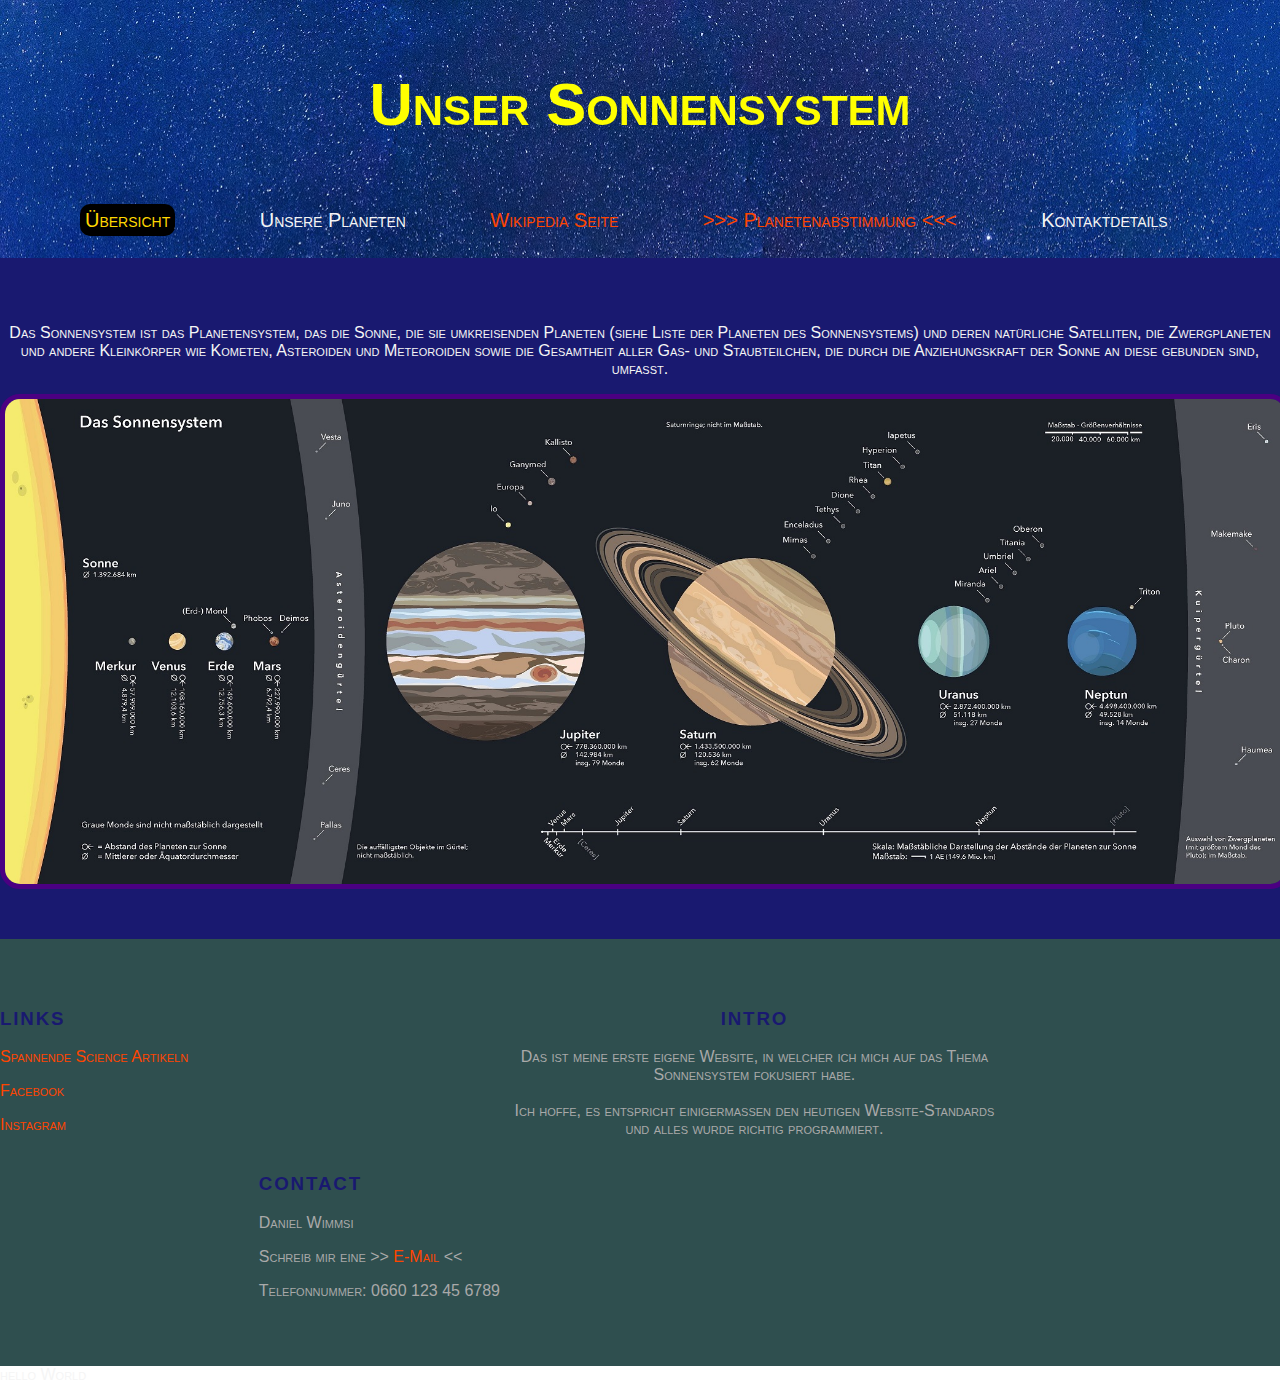
<file: index.html>
﻿<!DOCTYPE html PUBLIC "-//W3C//DTD XHTML 1.0 Transitional//EN" "http://www.w3.org/TR/xhtml1/DTD/xhtml1-transitional.dtd">
<html xmlns="http://www.w3.org/1999/xhtml">

<head>
<meta content="text/html; charset=utf-8" http-equiv="Content-Type" />
<meta name="viewport" content="width=device-width, initial-scale=1.0, user-scalable=no">
<title>Unser Sonnensystem</title>
<meta content="Sonnensystem, Planeten, Weltall, Erde, Sonne" name="keywords" />
<link rel="stylesheet" href="style.css">
</head>

<body>

<div id="header">
	<div id="mainHeading">
	<a href="index.html"><h1>Unser Sonnensystem</h1></a>
		<div id="mainListing">
		<ul>
			<li><a id="uebersicht" href="index.html">Übersicht</a></li>
			<li>Unsere Planeten</li>
			<li><a href="https://de.wikipedia.org/wiki/Sonnensystem" target="_blank">Wikipedia Seite</a></li>
			<li><a href="Planetenabstimmung.html">>>> Planetenabstimmung <<<</a></li>
			<li>Kontaktdetails</li>
		</ul>
		</div> 		<!-- Ende mainListing -->
	</div> 			<!-- Ende mainHeading -->
</div>				<!-- Ende header -->

<div id="middle">
	<div id="middleContent">
	<p>Das Sonnensystem ist das Planetensystem, das die Sonne, die sie umkreisenden Planeten (siehe Liste der Planeten des Sonnensystems) und deren natürliche Satelliten, 
	die Zwergplaneten und andere Kleinkörper wie Kometen, Asteroiden und Meteoroiden sowie die Gesamtheit aller Gas- und Staubteilchen, 
	die durch die Anziehungskraft der Sonne an diese gebunden sind, umfasst. </p>
	<img id ="middlePicture" src="Sonnensystem.jpg">
	</div> 			<!-- Ende middleContent -->
</div> 				<!-- Ende middle -->

<div id="footer">
	<div id="container">
		<div id="linksFooter">
		<h3>Links</h3>
		<p><a href="https://futurezone.at/" target="_blank">Spannende Science Artikeln</a></p>
		<p><a href="https://www.facebook.com/profile.php?id=100000021746898" target="_blank">Facebook</a></p>
		<p><a href="https://www.instagram.com/danielwimmsi/?hl=de" target="_blank">Instagram</a></p>
		</div>
	</div>			<!-- Ende container -->
	<div id="container">
		<div id="descriptionFooter">
		<h3>Intro</h3>
		<p>Das ist meine erste eigene Website, in welcher ich mich auf das Thema Sonnensystem fokusiert habe.<br><br>
		Ich hoffe, es entspricht einigermaßen den heutigen Website-Standards und alles wurde richtig programmiert. </p>
		</div>
	</div>			<!-- Ende container -->
<div id="container">
		<div id="contactFooter">
		<h3>Contact</h3>
		<p>Daniel Wimmsi</p>
		<p>Schreib mir eine >> <a href="mailto:daniel_wimmer@gmx.net?subject=Das%20Universum%20ist%20Unendlich!">E-Mail</a> << </p>
		<p>Telefonnummer: 0660 123 45 6789</p>
		</div>
	</div>			<!-- Ende container -->
</div>				<!-- Ende footer -->


</body>

<script src="script.js"></script>
</html>
</file>
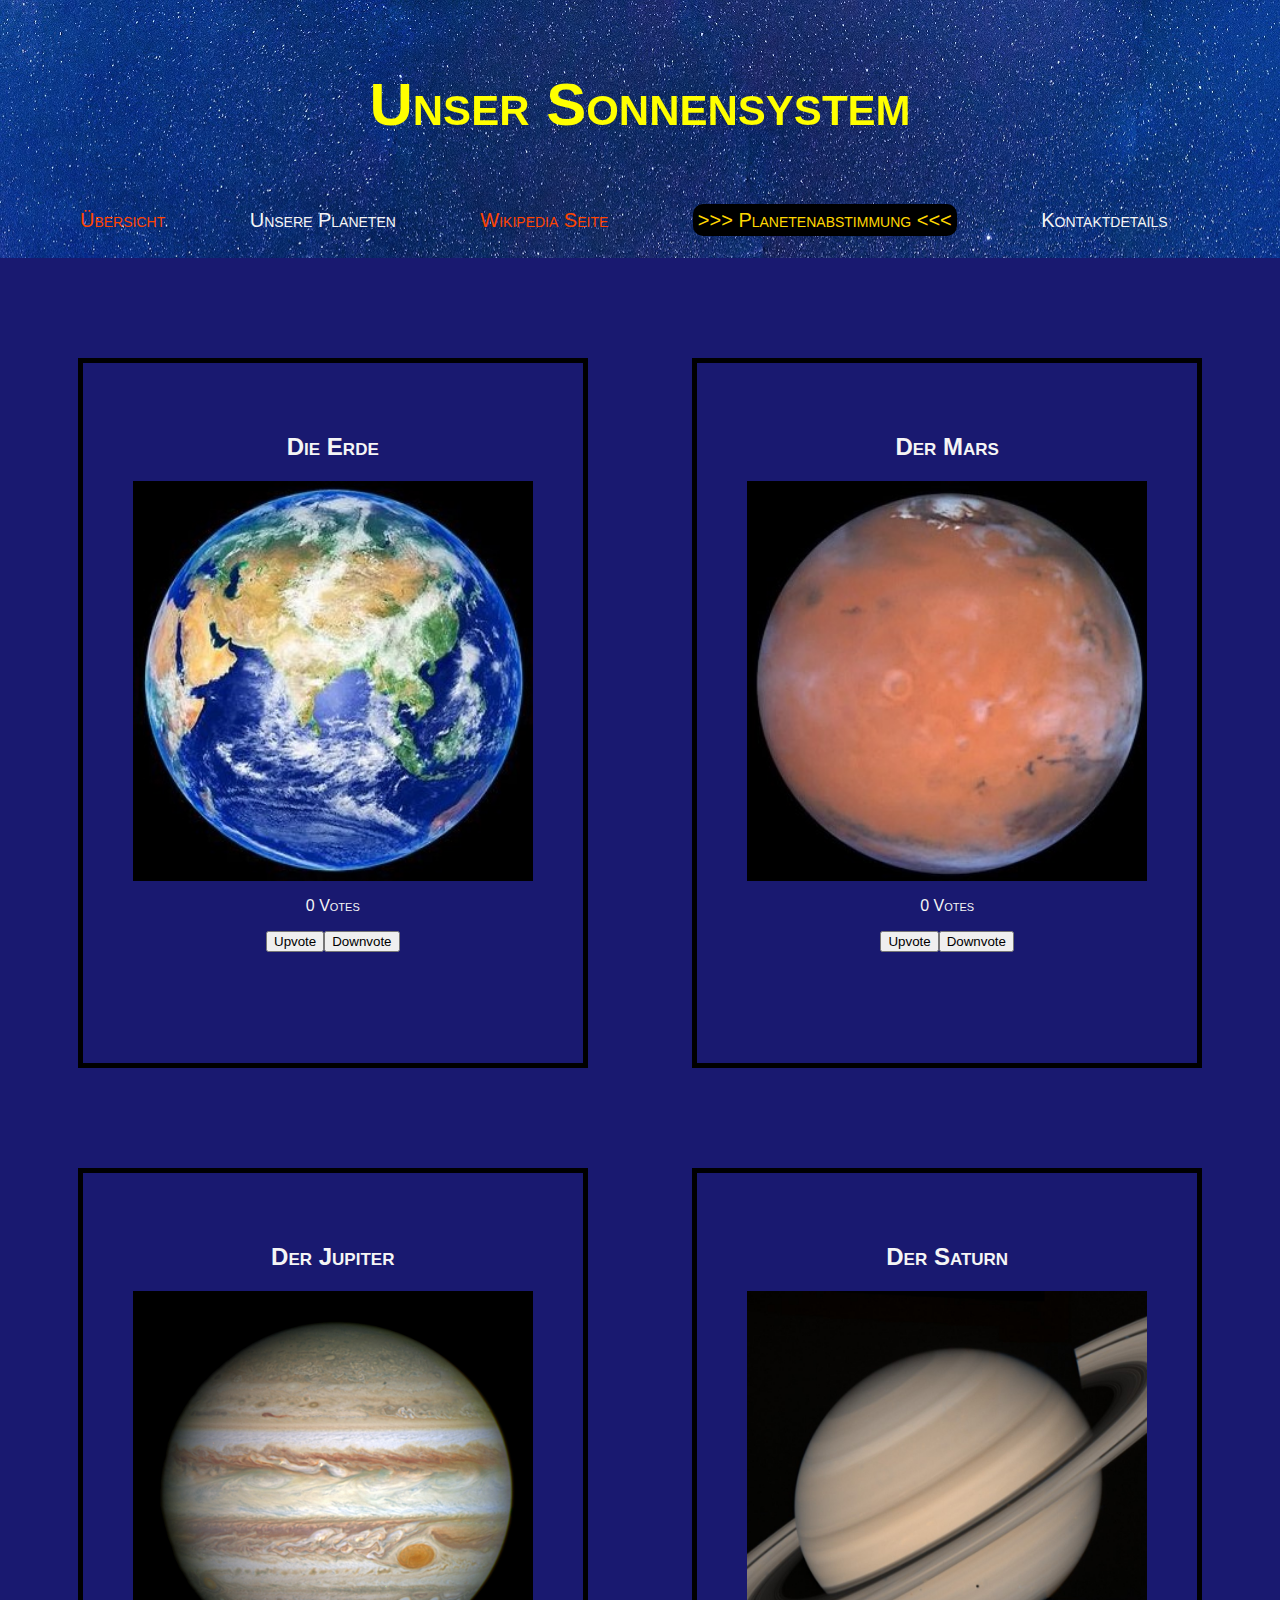
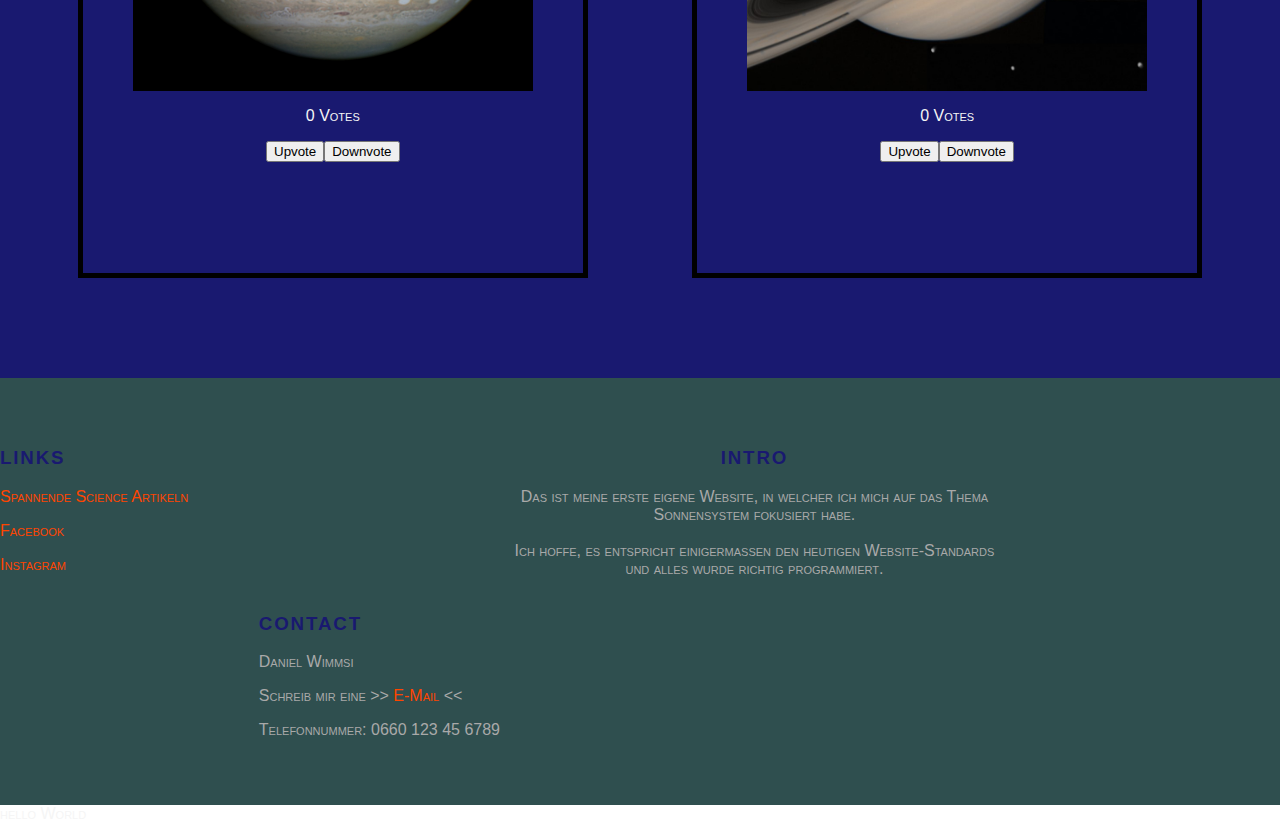
<file: Planetenabstimmung.html>
﻿<!DOCTYPE html PUBLIC "-//W3C//DTD XHTML 1.0 Transitional//EN" "http://www.w3.org/TR/xhtml1/DTD/xhtml1-transitional.dtd">
<html xmlns="http://www.w3.org/1999/xhtml">

<head>
<meta content="text/html; charset=utf-8" http-equiv="Content-Type" />
<meta name="viewport" content="width=device-width, initial-scale=1.0, user-scalable=no">
<title>Unser Sonnensystem</title>
<meta content="Sonnensystem, Planeten, Weltall, Erde, Sonne" name="keywords" />
<link rel="stylesheet" href="style.css">
</head>

<body>

<div id="header">
	<div id="mainHeading">
	<a href="index.html"><h1>Unser Sonnensystem</h1></a>
		<div id="mainListing">
		<ul>
			<li><a href="index.html">Übersicht</a></li>
			<li>Unsere Planeten</li>
			<li><a href="https://de.wikipedia.org/wiki/Sonnensystem" target="_blank">Wikipedia Seite</a></li>
			<li> <a id="planetenabstimmung" href="Planetenabstimmung.html">>>> Planetenabstimmung <<<</a></li>
			<li>Kontaktdetails</li>
		</ul>
		</div> 		<!-- Ende mainListing -->
	</div> 			<!-- Ende mainHeading -->
</div>				<!-- Ende header -->

<div id="middle">
	<div id="middleContent">
		<div id="erde">
		<h2>Die Erde</h2>
		<img id="abstimmung" src="erde.jpg">
		<p>0 Votes</p>
		<button>Upvote</button><button>Downvote</button>
		</div>
				
		<div id="mars">
		<h2>Der Mars</h2>
		<img id="abstimmung" src="mars.jpg">
		<p>0 Votes</p>
		<button>Upvote</button><button>Downvote</button>
		</div>
		<br>
		<div id="jupiter">
		<h2>Der Jupiter</h2>
		<img id="abstimmung" src="jupiter.jpg">
		<p>0 Votes</p>
		<button>Upvote</button><button>Downvote</button>
		</div>

		<div id="saturn">
		<h2>Der Saturn</h2>
		<img id="abstimmung" src="saturn.jpg">
		<p>0 Votes</p>
		<button>Upvote</button><button>Downvote</button>
		</div>
	</div> 			<!-- Ende middleContent -->
</div> 				<!-- Ende middle -->

<div id="footer">
	<div id="container">
		<div id="linksFooter">
		<h3>Links</h3>
		<p><a href="https://futurezone.at/" target="_blank">Spannende Science Artikeln</a></p>
		<p><a href="https://www.facebook.com/profile.php?id=100000021746898" target="_blank">Facebook</a></p>
		<p><a href="https://www.instagram.com/danielwimmsi/?hl=de" target="_blank">Instagram</a></p>
		</div>
	</div>			<!-- Ende container -->
	<div id="container">
		<div id="descriptionFooter">
		<h3>Intro</h3>
		<p>Das ist meine erste eigene Website, in welcher ich mich auf das Thema Sonnensystem fokusiert habe.<br><br>
		Ich hoffe, es entspricht einigermaßen den heutigen Website-Standards und alles wurde richtig programmiert. </p>
		</div>
	</div>			<!-- Ende container -->
<div id="container">
		<div id="contactFooter">
		<h3>Contact</h3>
		<p>Daniel Wimmsi</p>
		<p>Schreib mir eine >> <a href="mailto:daniel_wimmer@gmx.net?subject=Das%20Universum%20ist%20Unendlich!">E-Mail</a> << </p>
		<p>Telefonnummer: 0660 123 45 6789</p>
		</div>
	</div>			<!-- Ende container -->
</div>				<!-- Ende footer -->


</body>

<script src="script.js"></script>
</html>
</file>
<file: style.css>
﻿body {
	color: #F5F5F5;
	margin: 0;
	font-variant:small-caps;
	font-family: Verdana, Geneva, Tahoma, sans-serif;
	max-width: 100%;
}

a {
	text-decoration: none;
	color: #FF4500;
}
a:hover {
	color:#FFD700;
}

#header {
	background-image:url('Sterne.jpg');
	padding: 10px 0;
	margin: 0;
}

#mainHeading h1 {
	text-align: center;
	font-size: 60px;
	background: -webkit-linear-gradient(yellow, yellow);
	-webkit-background-clip: text;
	-webkit-text-fill-color: transparent;						/* diese 3 Zeilen für Mehrfärbigen Text */
	padding: 20px 0 30px 0;	
}

#mainListing li {
	display: inline;
	padding: 20px 40px;
	text-align: center;
	font-size: 20px;
}

#uebersicht {
	border: black solid 3 px;
	border-radius: 10px;
	background-color: black;
	color: #FFD700;
	padding: 5px;
}
#planetenabstimmung {
	border: black solid 3 px;
	border-radius: 10px;
	background-color: black;
	color: #FFD700;
	padding: 5px;
}


#middle {
	background-color: #191970;
	padding: 50px 0;
	margin: 0;
	text-align: center;
}

#middlePicture {
	max-width: 100%;
	border-radius: 20px;
	text-align: center;
	border: solid #4B0082 5px;
}

#jupiter, #saturn {
	width: 400px;
	height: 600px;
	display: inline-block;
	padding: 50px;
	margin: 50px;
	border: black 5px solid;
}
#erde, #mars {
	width: 400px;
	height: 600px;
	display: inline-block;
	padding: 50px;
	margin: 50px;
	border: black 5px solid;
}
#abstimmung {
	width: 400px;
	height: 400px;
}

#footer {
	background-color: #2F4F4F;
	padding: 50px 0;
	color: #A9A9A9;
}
#footer h3 {
	text-transform: uppercase;
	font-weight:bold;
	letter-spacing: 0.1em;
	color: #191970;
}

#container {
	display: inline-block;
	width: 500px;
	vertical-align: top;
}

#linksFooter {
	text-align: left;
}
#descriptionFooter {
	text-align: center;
} 
#contactFooter {
	float: right;
}
</file>
